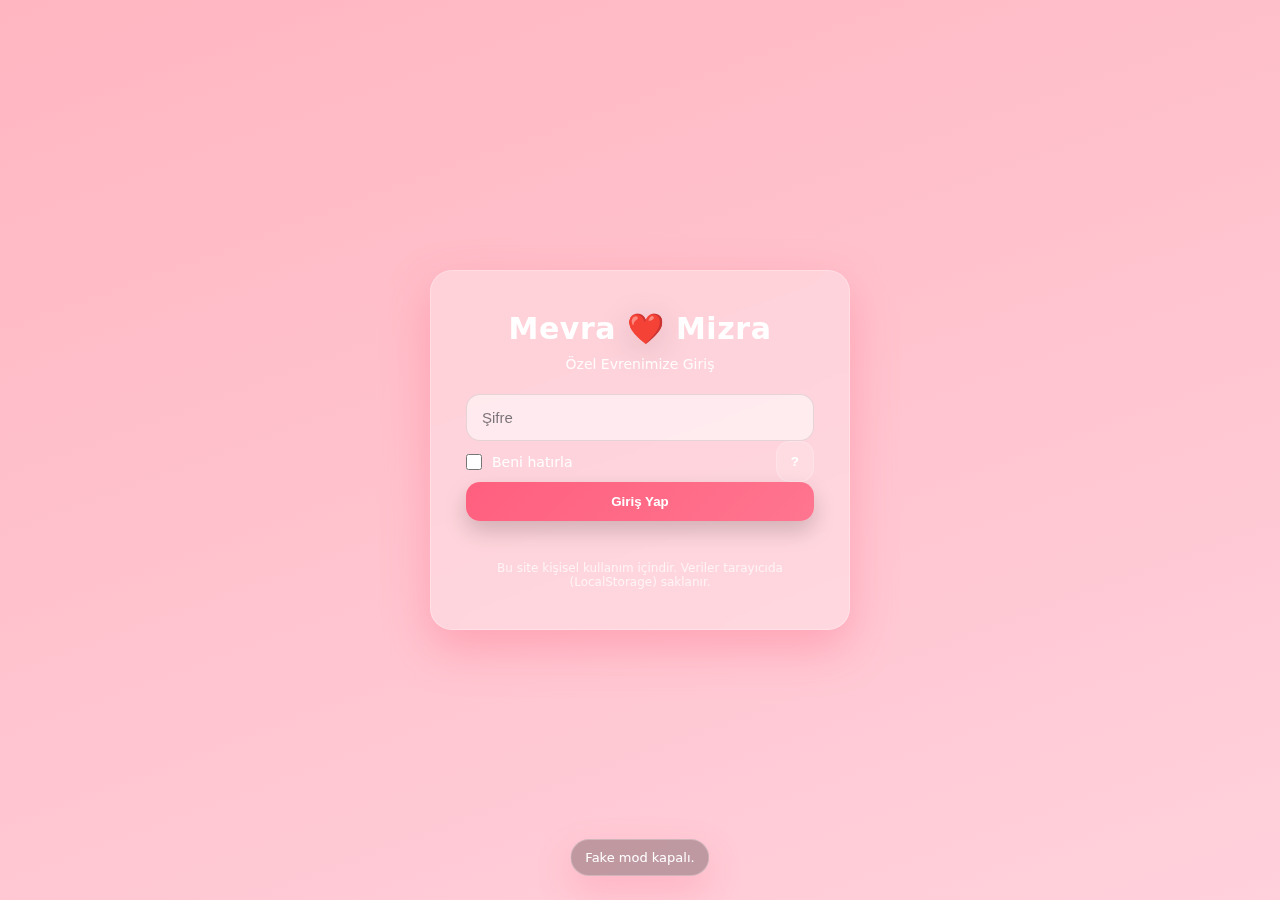
<file: index.html>
<!DOCTYPE html>
<html lang="tr">
<head>
  <meta charset="UTF-8" />
  <meta name="viewport" content="width=device-width, initial-scale=1.0"/>
  <title>Mevra ❤️ Mizra</title>
  <meta name="theme-color" content="#ff5f7e" />
  <link rel="manifest" href="manifest.json" />
  <link rel="stylesheet" href="style_plus.css" />
</head>
<body>

  <!-- Background Hearts -->
  <div id="bgHearts" aria-hidden="true"></div>

  <!-- Toast -->
  <div id="toast" class="toast" aria-live="polite" aria-atomic="true"></div>
  <canvas id="confettiCanvas" class="confetti" aria-hidden="true"></canvas>

  <!-- SW UPDATE BANNER -->
<div id="swUpdate" class="sw-update" hidden>
  <div class="sw-update-inner">
    <span>Yeni sürüm hazır.</span>
    <div class="sw-update-actions">
      <button id="swReloadBtn" class="primary" type="button">Güncelle</button>
      <button id="swDismissBtn" class="ghost" type="button">Kapat</button>
    </div>
  </div>
</div>


  <!-- LOGIN -->
  <div id="loginScreen" class="screen">
    <div class="login-box" role="dialog" aria-label="Giriş">
      <h1>Mevra <span>❤️</span> Mizra</h1>
      <p>Özel Evrenimize Giriş</p>

      <label class="sr-only" for="loginPassword">Şifre</label>
      <input type="password" id="loginPassword" placeholder="Şifre" autocomplete="current-password" />

      <div class="row">
        <label class="checkbox">
          <input type="checkbox" id="rememberMe" />
          <span>Beni hatırla</span>
        </label>
        <button class="ghost" id="hintBtn" type="button" title="İpucu">?</button>
      </div>

      <button class="primary" id="loginBtn" type="button">Giriş Yap</button>
      <span id="loginError" class="error" role="status"></span>

      <div class="tiny muted">
        Bu site kişisel kullanım içindir. Veriler tarayıcıda (LocalStorage) saklanır.
      </div>
    </div>
  </div>

  <!-- SITE -->
  <div id="site" class="site" hidden>

    <header class="header">
      <div class="header-inner">
        <div>
          <h1>Mevra ❤️ Mizra</h1>
          <p>Bizim Küçük Evrenimiz</p>
        </div>

        <div class="header-actions">
          <select id="themeSelect" class="select" aria-label="Tema Seç">
            <option value="pink">Pembe</option>
            <option value="violet">Mor</option>
            <option value="night">Gece</option>
            <option value="ocean">Okyanus</option>
            <option value="sunset">Gün Batımı</option>
            <option value="forest">Orman</option>
            <option value="cherry">Kiraz</option>
            <option value="graphite">Grafit</option>

            <option value="sky">Gökyüzü</option>
            <option value="mint">Nane</option>
            <option value="lemon">Limon</option>
            <option value="coral">Mercan</option>
            <option value="ruby">Yakut</option>
            <option value="lavender">Lavanta</option>
            <option value="peach">Şeftali</option>
            <option value="sand">Kum</option>
            <option value="coffee">Kahve</option>
            <option value="aurora">Aurora</option>
            <option value="teal">Turkuaz</option>
            <option value="indigo">İndigo</option>
            <option value="slate">Slate</option>
          </select>

          <!-- JS içinde buildThemePalette/initTheme/syncThemeUI çağrıları için güvenli placeholder -->
          <div id="themePalette" class="theme-palette" aria-label="Tema Paleti" hidden></div>

          
          <button class="ghost" id="installBtn" type="button" hidden>Uygulamayı Yükle</button>
<button class="ghost" id="logoutBtn" type="button">Çıkış</button>
        </div>
      </div>
    </header>

    <nav class="nav" aria-label="Sayfa menüsü">
      <button data-page="home" class="navbtn active" type="button">Ana Sayfa</button>
      <button data-page="memories" class="navbtn" type="button">Anılar</button>
      <button data-page="diary" class="navbtn" type="button">Anı Defteri</button>
      <button data-page="special" class="navbtn" type="button">Özel Günler</button>
      <button data-page="chat" class="navbtn" type="button">Mini Sohbet</button>
      <button data-page="game" class="navbtn" type="button">Oyun</button>
      <button data-page="future" class="navbtn" type="button">Gelecek</button>
      <button data-page="calendar" class="navbtn" type="button">Takvim</button>
      <button data-page="settings" class="navbtn" type="button">Ayarlar</button>
    </nav>

    <main class="main">

      <!-- HOME -->
      <section id="home" class="page active">
        <h2>Hoş Geldin</h2>
        <p class="muted">
          Bu site sadece bizim hikâyemiz için var. Burada anılar birikir, kelimeler saklanır ve geleceğe notlar bırakılır.
        </p>

        <div class="grid2 mt16">
          <div class="card">
            <h3>Bugünün Tarihi</h3>
            <p id="todayText" class="muted">—</p>
          </div>

          <div class="card">
            <h3>En Yakın Özel Gün</h3>
            <p id="nextSpecialText" class="muted">Henüz eklenmedi.</p>
            <div class="row mt12" style="justify-content:flex-start;">
              <button class="ghost" id="notifyBtn" type="button">Bildirimleri Aç</button>
              <span id="notifyState" class="tiny muted"></span>
            </div>
          </div>

          <div class="card">
            <h3>Hızlı Kısayollar</h3>
            <div class="chips">
              <button class="chip" data-jump="memories" type="button">Anı ekle</button>
              <button class="chip" data-jump="diary" type="button">Bir şey yaz</button>
              <button class="chip" data-jump="special" type="button">Özel gün ekle</button>
              <button class="chip" data-jump="game" type="button">Kalp oyunu</button>
            </div>
          </div>
        </div>

        <div class="grid2 mt16">
          <div class="card">
            <h3>Geri Sayım</h3>
            <p id="nextSpecialCountdown" class="muted">—</p>
            <p class="tiny muted">En yakın özel güne canlı geri sayım.</p>
          </div>

          <div class="card">
            <h3>İstatistik</h3>
            <div id="dashStats" class="muted">—</div>
            <p class="tiny muted">Anılar, kayıtlar ve sohbet sayıları.</p>
          </div>

          <div class="card">
            <h3>Bugün Geçmişte</h3>
            <div id="todayInPast" class="muted">—</div>
            <p class="tiny muted">Aynı gün/ayda yazdıkların (varsa).</p>
          </div>
        
        <div class="grid2 mt16">
          <div class="card">
            <h3>Sürpriz</h3>
            <p class="muted tiny">Tek tıkla tatlı bir mesaj, mini görev veya randevu fikri üret.</p>
            <div class="row mt12" style="justify-content:flex-start; gap:10px; flex-wrap:wrap;">
              <button class="primary" id="surpriseBtn" type="button">Üret</button>
              <button class="ghost" id="surpriseCopyBtn" type="button">Kopyala</button>
              <button class="ghost" id="surpriseShareBtn" type="button">Paylaş</button>
            </div>
            <div id="surpriseOut" class="muted mt12" style="white-space:pre-wrap;"></div>
          </div>

          <div class="card">
            <h3>Hızlı Kurulum</h3>
            <p class="tiny muted">PWA olarak yükle, bildirim iznini aç, yedek al. 3 adımda bitti.</p>
            <div class="chips mt10">
              <button class="chip" id="quickInstallChip" type="button">Yükleme</button>
              <button class="chip" id="quickNotifyChip" type="button">Bildirim</button>
              <button class="chip" id="quickBackupChip" type="button">Yedek</button>
            </div>
            <div id="quickSetupOut" class="tiny muted mt12"></div>
          </div>
        </div>

</div>
      </section>

      <!-- MEMORIES -->
      <section id="memories" class="page">
        <h2>Anılar</h2>

        <div class="grid2 mt16">
          <div class="card">
            <div class="card-head">
              <h3>Yeni Anı Ekle</h3>
              <span class="tiny muted">Bu tarayıcıda saklanır.</span>
            </div>

            <div class="field">
              <label class="label" for="memoryImage">Görsel</label>
              <input type="file" id="memoryImage" accept="image/*" />
              <div id="memoryImagePreview" class="img-preview" hidden>
                <img id="memoryImagePreviewImg" alt="Seçilen görsel önizleme" />
                <button class="ghost mini" id="memoryImageClearBtn" type="button">Kaldır</button>
              </div>
            </div>

            <div class="field">
              <label class="label" for="memoryTitle">Başlık</label>
              <input type="text" id="memoryTitle" maxlength="60" placeholder="Kısa başlık (opsiyonel)" />
              <div class="row tiny muted" style="justify-content:space-between;">
                <span>İpucu: 3–6 kelime yeter.</span>
                <span id="memoryTitleCount">0/60</span>
              </div>
            </div>

            <div class="field">
              <label class="label" for="memoryText">Açıklama</label>
              <textarea id="memoryText" maxlength="1200" placeholder="Anı açıklaması"></textarea>
              <div class="row tiny muted" style="justify-content:space-between;">
                <span>Markdown destek: **kalın**, *italik*, `kod`.</span>
                <span id="memoryTextCount">0/1200</span>
              </div>
            </div>

            <div class="grid2 mt12">
              <div class="field" style="margin:0;">
                <label class="label" for="memoryDate">Tarih</label>
                <input type="date" id="memoryDate" />
              </div>

              <div class="field" style="margin:0;">
                <label class="label" for="memoryAlbum">Albüm</label>
                <input type="text" id="memoryAlbum" maxlength="40" placeholder="Örn: Yaz Tatili 2025 (opsiyonel)" />
              </div>
            </div>

            <div class="field">
              <label class="label" for="memoryTags">Etiketler</label>
              <input type="text" id="memoryTags" placeholder="Örn: tatil, hediye, okul" />
              <div id="memoryTagsPreview" class="chips mt10" aria-label="Etiket önizleme" hidden></div>
            </div>

            <div class="row mt12">
              <button class="primary" id="addMemoryBtn" type="button">Ekle</button>
              <button class="ghost" id="clearMemoryFormBtn" type="button">Formu Temizle</button>
            </div>
          </div>

          <div class="card">
            <div class="card-head">
              <h3>Anı Arama</h3>
              <button class="ghost mini" id="memoryClearFiltersBtn" type="button">Filtreleri Sıfırla</button>
            </div>

            <input type="text" id="memorySearch" placeholder="Başlık/açıklama/etiket/album içinde ara..." />

            <div class="filters mt12">
              <select id="memoryAlbumFilter" class="select" aria-label="Albüm filtresi"></select>
              <select id="memorySort" class="select" aria-label="Anı sıralama">
                <option value="new">Yeni → Eski</option>
                <option value="old">Eski → Yeni</option>
                <option value="date">Tarihe göre</option>
                <option value="title">Başlığa göre</option>
              </select>
              <button class="ghost" id="memoryTagFilterBtn" type="button">Etiket Filtre</button>
              <button class="ghost" id="memorySlideshowBtn" type="button">Slayt Gösterisi</button>
            </div>

            <div id="memoryTagFilter" class="tag-filter mt12" hidden></div>
            <div id="memoryStats" class="muted tiny mt10">—</div>
          </div>
        </div>

        <div id="memoryEmpty" class="empty mt16" hidden>
          <div class="empty-inner">
            <h3>Henüz anı yok</h3>
            <p class="muted">İlk anını ekleyerek başlayabilirsin.</p>
            <button class="primary" data-jump="memories" type="button">Anı ekle</button>
          </div>
        </div>

        <div id="memoryList" class="memory-list mt16"></div>
      </section>
<!-- DIARY -->
      <section id="diary" class="page">
        <h2>Anı Defteri</h2>

        <div class="grid2 mt16">
          <div class="card">
            <h3>Kayıtlar</h3>
            <input type="text" id="diarySearch" placeholder="Kayıtlarda ara..." />
            <div class="row mt12" style="justify-content:flex-start;">
              <button class="primary" id="newDiaryBtn" type="button">Yeni Kayıt</button>
              <button class="ghost" id="toggleDiaryPreviewBtn" type="button">Önizleme</button>
            </div>
            <div id="diaryList" class="list mt12"></div>
          </div>

          <div class="card">
            <h3>Düzenleyici</h3>
            <div class="row" style="justify-content:flex-start;">
              <input type="text" id="diaryTitle" placeholder="Başlık (opsiyonel)" />
            </div>
            <textarea id="diaryText" placeholder="Bugün ne hissettin?"></textarea>

            <div id="diaryPreview" class="preview mt12" hidden></div>

            <div class="row mt12">
              <button class="primary" id="saveDiaryBtn" type="button">Kaydet</button>
              <button class="danger" id="deleteDiaryBtn" type="button">Sil</button>
              <span id="diarySaved" class="muted"></span>
            </div>
          </div>
        </div>
      </section>

      <!-- SPECIAL -->
      <section id="special" class="page">
        <h2>Özel Günler</h2>

        <div class="card mt16">
          <h3>En Yakın Özel Gün</h3>
          <p id="specialCountdown" class="muted">—</p>
          <p class="tiny muted">Canlı geri sayım.</p>
        </div>

        <div class="grid2 mt16">
          <div class="card">
            <h3>Yeni Gün Ekle</h3>
            <input type="text" id="specialName" placeholder="Örn: Tanışma Günü" />
            <input type="date" id="specialDate" />

            <div class="row mt12" style="justify-content:flex-start; flex-wrap:wrap;">
  <label class="checkbox" style="margin:0;">
    <input type="checkbox" id="specialNotify" checked />
    <span>Bildirim gönder</span>
  </label>

  <label class="checkbox" style="margin:0;">
    <input type="checkbox" id="specialRepeat" checked />
    <span>Her yıl tekrarla</span>
  </label>
<div class="row mt12" style="justify-content:flex-start; flex-wrap:wrap;">
  <input type="text" id="chatSearch" placeholder="Sohbette ara..." />
  <button class="ghost" id="attachBtn" type="button">Dosya ekle</button>
  <input type="file" id="chatFile" class="sr-only" accept="image/*,audio/*" />
</div>

  <div class="row" style="justify-content:flex-start; gap:12px; flex-wrap:wrap;">
    <label class="checkbox" style="margin:0;">
      <input type="checkbox" id="remind7" checked />
      <span>7 gün önce</span>
    </label>
    <label class="checkbox" style="margin:0;">
      <input type="checkbox" id="remind1" checked />
      <span>1 gün önce</span>
    </label>
    <label class="checkbox" style="margin:0;">
      <input type="checkbox" id="remind0" checked />
      <span>Aynı gün</span>
    </label>
  </div>
</div>


            <button class="primary" id="addSpecialBtn" type="button">Ekle</button>
          </div>

          <div class="card">
            <h3>Liste</h3>
            <ul id="specialList" class="special-list"></ul>
          </div>
        </div>
      </section>

      <!-- CHAT -->
      <section id="chat" class="page">
        <h2>Mini Sohbet</h2>

        <div class="card mt16">
          <div class="row" style="justify-content:flex-start; flex-wrap:wrap;">
            <select id="chatSender" class="select" aria-label="Mesaj sahibi">
              <option value="mevra">Mevra</option>
              <option value="mizra">Mizra</option>
            </select>

            <!-- JS'de kullanılıyor ama HTML'de yoktu: EKLENDİ -->
            <input type="text" id="chatSearch" placeholder="Sohbette ara..." style="max-width:220px;" />

            <button class="ghost" id="pinLastBtn" type="button">Son mesajı sabitle</button>
            <button class="ghost" id="clearChatBtn" type="button">Temizle</button>

            <!-- JS'de kullanılıyor ama HTML'de yoktu: EKLENDİ -->
            <button class="ghost" id="attachBtn" type="button">📎 Ekle</button>
            <input type="file" id="chatFile" class="sr-only" accept="image/*,audio/*" />
          </div>

          <div id="chatPinned" class="pinned mt12" hidden></div>
          <div id="chatBox" class="chatbox mt12" aria-label="Sohbet kutusu"></div>

          <div class="chatbar">
            <textarea id="chatInput" rows="3" placeholder="Mesaj yaz (Enter ile gönder • Shift+Enter = satır)"></textarea>
            <button class="primary" id="sendChatBtn" type="button">Gönder</button>
          </div>

          <p class="tiny muted">
            Mesajlar tarayıcıda saklanır. Mesaja tıklayınca ❤️ reaksiyon eklenir. Shift+Tık ile emoji reaksiyon seçebilirsin.
            Sağ tık ile silinebilir. Çift tık ile sabitle/sabiti kaldır.
          </p>
        </div>
      </section>

      <!-- GAME -->
      <section id="game" class="page">
        <h2>Kalp Oyunu</h2>

        <div class="grid2 mt16">
          <div class="card">
            <h3>Skor</h3>
            <p class="scoreline">
              Skor: <span id="score">0</span>
              <span class="sep">•</span>
              Süre: <span id="timeLeft">30</span>s
              <span class="sep">•</span>
              En iyi: <span id="bestScore">0</span>
              <span class="sep">•</span>
              Combo: <span id="combo">0</span>
              <span class="sep">•</span>
              Kaçırma: <span id="miss">0</span>
            </p>

            <div class="row">
              <button class="primary" id="startGameBtn" type="button">Başlat</button>
              <button class="ghost" id="resetBestBtn" type="button">En iyiyi sıfırla</button>
            </div>

            <div class="row mt12" style="justify-content:flex-start;">
              <label class="checkbox" style="margin:0;">
                <input type="checkbox" id="soundToggle" />
                <span>Ses</span>
              </label>
              <select id="difficulty" class="select" aria-label="Zorluk">
                <option value="normal">Normal</option>
                <option value="hard">Zor</option>
                <option value="insane">Çok Zor</option>
              </select>
            </div>

            <div class="mt12">
              <h3 style="margin:12px 0 8px;">Son Skorlar</h3>
              <div id="lastScores" class="list"></div>
            </div>

            <p class="tiny muted">Oyun başlayınca kalp kaçacak. Tıklayıp yakala.</p>
          </div>

          <div class="card">
            <h3>Oyun Alanı</h3>
            <div id="gameArea" class="game-area" aria-label="Oyun alanı">
              <button id="heartTarget" class="heart" type="button" aria-label="Kalbi yakala" hidden>❤️</button>
            </div>
          </div>
        </div>

<div class="grid2 mt16">
  <div class="card">
    <h3>💗 Kalp Eşleştirme</h3>
    <p class="tiny muted">Aynı kalpleri bul, hafızanı konuştur.</p>
    <button class="primary" id="btnLoveMemory" type="button">Başla</button>
  </div>

  <div class="card">
    <h3>💞 Aşk Testi</h3>
    <p class="tiny muted">Mini test: uyum puanı ve tatlı yorumlar.</p>
    <button class="primary" id="btnLoveQuiz" type="button">Teste Başla</button>
  </div>

  <div class="card">
    <h3>🎮 Sıra Bazlı Aşk Oyunu</h3>
    <p class="tiny muted">2 kişilik “Aşk Üçtaşı” (tic-tac-toe). Kazanan kalpleri toplar.</p>
    <button class="primary" id="btnLoveTtt" type="button">Başla</button>
  </div>

  <div class="card">
    <h3>🔊 Sesli Romantik Oyun</h3>
    <p class="tiny muted">Melodi tekrar et: dinle, sırayı hatırla, bas.</p>
    <button class="primary" id="btnLoveSound" type="button">Başla</button>
  </div>
</div>

<div class="grid2 mt16">
  <div class="card">
    <h3>🧠 Beni Ne Kadar Tanıyorsun?</h3>
    <p class="tiny muted">Sorular değişir. Sonuçlar kayıt edilir.</p>
    <button class="primary" id="btnKnowMe" type="button">Başla</button>
  </div>

  <div class="card">
    <h3>🏆 Rozetler & İstatistik</h3>
    <p class="tiny muted">Oyun başarılarını ve rekorlarını gör.</p>
    <div class="row mt12" style="justify-content:flex-start; gap:10px; flex-wrap:wrap;">
      <button class="ghost" id="btnAchievements" type="button">Rozetler</button>
      <button class="ghost" id="btnGameStats" type="button">İstatistik</button>
      <button class="danger" id="btnResetGameData" type="button">Sıfırla</button>
    </div>
    <div id="gameQuickStats" class="tiny muted mt12"></div>
  </div>
</div>

<!-- GAME MODAL -->
<div id="gameModal" class="modal" hidden>
  <div class="modal-inner">
    <div class="row" style="justify-content:space-between; align-items:center;">
      <h3 id="gameTitle" style="margin:0;"></h3>
      <button class="ghost mini" id="gameCloseX" type="button" aria-label="Kapat">✕</button>
    </div>
    <div id="gameBody" class="mt12"></div>
    <div class="row mt12" style="justify-content:flex-end; gap:10px; flex-wrap:wrap;">
      <button class="ghost" id="gameCloseBtn" type="button">Kapat</button>
    </div>
  </div>
</div>
</section>

      <!-- FUTURE -->
      <section id="future" class="page">
        <h2>Gelecek</h2>

        <div class="grid2 mt16">
          <div class="card">
            <h3>Notlar</h3>
            <input type="text" id="futureSearch" placeholder="Notlarda ara..." />
            <div class="row mt12" style="justify-content:flex-start;">
              <button class="primary" id="newFutureBtn" type="button">Yeni Not</button>
              <button class="ghost" id="toggleFuturePreviewBtn" type="button">Önizleme</button>
            </div>
            <div id="futureList" class="list mt12"></div>
          </div>

          <div class="card">
            <h3>Düzenleyici</h3>
            <input type="text" id="futureTitle" placeholder="Başlık (opsiyonel)" />
            <textarea id="futureText" placeholder="Geleceğe not..."></textarea>

            <div id="futurePreview" class="preview mt12" hidden></div>

            <div class="row mt12">
              <button class="primary" id="saveFutureBtn" type="button">Kaydet</button>
              <button class="danger" id="deleteFutureBtn" type="button">Sil</button>
              <span id="futureSaved" class="muted"></span>
            </div>
          </div>
        </div>
      </section>

      <!-- CALENDAR -->
      <section id="calendar" class="page">
        <h2>Takvim</h2>
        <p class="muted">Anı defteri, gelecek notları, özel günler ve sohbet hareketlerini tek ekranda gör.</p>

        <div class="card mt16">
          <div class="row" style="justify-content:flex-start;">
            <button class="ghost" id="calPrevBtn" type="button">◀</button>
            <div id="calTitle" style="font-weight:900;"></div>
            <button class="ghost" id="calNextBtn" type="button">▶</button>
            <button class="ghost" id="calTodayBtn" type="button">Bugün</button>
          </div>
          <div id="calendarGrid" class="calendar mt12" aria-label="Takvim"></div>
          <div id="calendarDayDetail" class="card mt16" style="background: rgba(255,255,255,0.10);" hidden></div>
        </div>
      </section>

      <!-- SETTINGS -->
      <section id="settings" class="page">
        <h2>Ayarlar</h2>

        <div class="grid2 mt16">
          <div class="card">
            <h3>Güvenlik</h3>
            <p class="tiny muted">
              Şifre: <b>08.06.25</b> (Bu sürümde düz şifre kontrolü de var; giriş sorunu yaşamazsın.)
            </p>
            <button class="ghost" id="copyHashHelpBtn" type="button">Hash nasıl üretilir?</button>
            <div id="hashHelp" class="tiny muted mt12" hidden></div>
            <hr class="sep-line mt16"/>

            <h4 style="margin:10px 0 8px;">Şifre Değiştir</h4>
            <div class="field" style="margin:0;">
              <label class="label" for="oldPass">Mevcut şifre</label>
              <input type="password" id="oldPass" placeholder="Mevcut şifre" autocomplete="current-password"/>
            </div>
            <div class="grid2 mt12">
              <div class="field" style="margin:0;">
                <label class="label" for="newPass">Yeni şifre</label>
                <input type="password" id="newPass" placeholder="Yeni şifre" autocomplete="new-password"/>
              </div>
              <div class="field" style="margin:0;">
                <label class="label" for="newPass2">Yeni şifre (tekrar)</label>
                <input type="password" id="newPass2" placeholder="Tekrar" autocomplete="new-password"/>
              </div>
            </div>
            <div class="row mt12" style="justify-content:flex-start; gap:10px;">
              <button class="primary" id="changePassBtn" type="button">Değiştir</button>
              <button class="ghost" id="resetPassBtn" type="button" title="Varsayılana dön">Sıfırla</button>
            </div>
            <div id="passState" class="tiny muted mt10"></div>

          </div>

          <div class="card">
            <h3>Veri Yönetimi</h3>
            <p class="tiny muted">Yedek al / geri yükle. (Tavsiye: yedekleri sakla.)</p>
            <div class="row" style="justify-content:flex-start;">
              <button class="ghost" id="exportBtn" type="button">Dışa aktar (JSON)</button>
              <input type="file" id="importFile" accept="application/json" class="sr-only" />
              <button class="ghost" id="importBtn" type="button">İçe aktar</button>
            </div>

            <div class="row mt12" style="justify-content:flex-start;">
              <label class="checkbox" style="margin:0;">
                <input type="checkbox" id="autoLockToggle" checked />
                <span>Otomatik kilit</span>
              </label>
              <input id="autoLockMinutes" type="number" min="1" max="60" value="5" style="max-width:120px;" />
              <span class="tiny muted">dk</span>
            </div>
            <p class="tiny muted mt12">Otomatik kilit açıkken, belirlediğin süre boyunca işlem yapmazsan giriş ekranına döner.</p>

            <div class="row mt12">
              <button class="danger" id="wipeAllBtn" type="button">Tüm verileri sil</button>
            </div>
          </div>
        </div>
      </section>

    </main>

    <footer class="footer">
      <p>Mevra ❤️ Mizra — Sonsuza Kadar</p>
    </footer>
  </div>

  <!-- SLIDESHOW MODAL -->
  <div id="slideshowModal" class="modal" hidden>
    <div class="modal-backdrop" data-close="1"></div>
    <div class="modal-card">
      <div class="row" style="justify-content:space-between;">
        <b id="slideshowTitle">Slayt Gösterisi</b>
        <button class="ghost" id="slideshowClose" type="button">Kapat</button>
      </div>
      <div class="slideshow mt12">
        <img id="slideshowImg" alt="Slayt" />
        <div class="row mt12" style="justify-content:space-between;">
          <button class="ghost" id="slideshowPrev" type="button">◀</button>
          <div id="slideshowMeta" class="tiny muted"></div>
          <button class="ghost" id="slideshowNext" type="button">▶</button>
        </div>
      </div>
    </div>
  </div>

  <script src="script_plus.js"></script>
<!-- SUITE MODAL (features) -->
<div id="suiteModal" class="modal" hidden>
  <div class="modal-inner">
    <h3 id="suiteModalTitle"></h3>
    <div id="suiteModalBody"></div>
    <div class="row mt12" style="justify-content:flex-end; gap:10px;">
      <button class="ghost" id="suiteModalCloseBtn" type="button">Kapat</button>
    </div>
  </div>
</div>

<script>
/* SUITE_INJECT */
document.addEventListener("DOMContentLoaded", () => {
  const qs = (s)=>document.querySelector(s);

  // HOME: Mood + Weekly Challenge + Quick Privacy
  const home = qs("#home");
  if (home && !qs("#suiteHome")) {
    const wrap = document.createElement("div");
    wrap.id = "suiteHome";
    wrap.className = "grid2 mt16";
    wrap.innerHTML = `
      <div class="card">
        <h3>🧠 Bugünün Modu</h3>
        <p class="tiny muted">Günlük ruh hali takibi + seri (streak).</p>
        <div class="row mt10" style="justify-content:flex-start; gap:10px; flex-wrap:wrap;">
          <select id="moodSelect" class="select" aria-label="Mod seç">
            <option value="">Seç...</option>
            <option value="😍">😍 Aşık</option>
            <option value="😊">😊 Mutlu</option>
            <option value="😌">😌 Huzurlu</option>
            <option value="😴">😴 Yorgun</option>
            <option value="😤">😤 Sinirli</option>
            <option value="😢">😢 Üzgün</option>
          </select>
          <button class="primary" id="moodSaveBtn" type="button">Kaydet</button>
        </div>
        <div id="moodOut" class="tiny muted mt12">—</div>
      </div>

      <div class="card">
        <h3>🔥 Haftalık Meydan Okuma</h3>
        <p class="tiny muted">Her hafta yeni mini görev. Tamamlayınca XP.</p>
        <div id="weeklyOut" class="muted mt10">—</div>
        <div class="row mt12" style="justify-content:flex-start; gap:10px; flex-wrap:wrap;">
          <button class="primary" id="weeklyDoneBtn" type="button">Tamamlandı</button>
          <button class="ghost" id="weeklyNewBtn" type="button">Yenile</button>
        </div>
      </div>

      <div class="card">
        <h3>🏆 Seviye & XP</h3>
        <p class="tiny muted">Yaptıkça seviye atla. Oyunlar/Anılar/Günlük XP verir.</p>
        <div id="xpOut" class="muted mt10">—</div>
        <div class="row mt12" style="justify-content:flex-start; gap:10px; flex-wrap:wrap;">
          <button class="ghost" id="achievementsBtn" type="button">Rozetler</button>
          <button class="ghost" id="statsBtn" type="button">İstatistik</button>
        </div>
      </div>

      <div class="card">
        <h3>🫥 Gizli Mod</h3>
        <p class="tiny muted">Tek tuşla her şeyi bulanıklaştır. Panik: CTRL+SHIFT+L.</p>
        <div class="row mt10" style="justify-content:flex-start; gap:10px; flex-wrap:wrap;">
          <button class="primary" id="privacyToggleBtn" type="button">Aç/Kapat</button>
          <button class="ghost" id="fakeToggleBtn" type="button">Fake Mod</button>
        </div>
        <div id="privacyOut" class="tiny muted mt12">—</div>
      </div>
    `;
    home.appendChild(wrap);
  }

  // FUTURE: Time Capsule
  const future = qs("#future");
  if (future && !qs("#suiteCapsule")) {
    const wrap = document.createElement("div");
    wrap.id = "suiteCapsule";
    wrap.className = "card mt16";
    wrap.innerHTML = `
      <h3>⏳ Zaman Kapsülü</h3>
      <p class="tiny muted">Mesajı geleceğe kilitle. Tarih gelmeden açılmaz.</p>
      <div class="grid2 mt12">
        <div class="field" style="margin:0;">
          <label class="label" for="capsuleOpenAt">Açılma Tarihi</label>
          <input type="date" id="capsuleOpenAt" />
        </div>
        <div class="field" style="margin:0;">
          <label class="label" for="capsuleTitle">Başlık</label>
          <input type="text" id="capsuleTitle" maxlength="60" placeholder="Örn: 1 yıl sonra" />
        </div>
      </div>
      <div class="field mt12">
        <label class="label" for="capsuleText">Mesaj</label>
        <textarea id="capsuleText" maxlength="2000" placeholder="Geleceğe mesaj..."></textarea>
      </div>
      <div class="row mt12" style="justify-content:flex-start; gap:10px; flex-wrap:wrap;">
        <button class="primary" id="capsuleAddBtn" type="button">Kapsül Oluştur</button>
        <button class="ghost" id="capsuleClearBtn" type="button">Temizle</button>
      </div>
      <div id="capsuleList" class="mt12"></div>
    `;
    future.appendChild(wrap);
  }

  // CHAT: Voice Notes
  const chat = qs("#chat");
  if (chat && !qs("#suiteVoice")) {
    const wrap = document.createElement("div");
    wrap.id = "suiteVoice";
    wrap.className = "card mt16";
    wrap.innerHTML = `
      <h3>🎙️ Sesli Not</h3>
      <p class="tiny muted">1 dakikaya kadar ses kaydı al, burada sakla.</p>
      <div class="row mt12" style="justify-content:flex-start; gap:10px; flex-wrap:wrap;">
        <button class="primary" id="voiceRecBtn" type="button">Kaydı Başlat</button>
        <button class="ghost" id="voiceStopBtn" type="button" disabled>Durdur</button>
        <span id="voiceState" class="tiny muted"></span>
      </div>
      <div id="voiceList" class="mt12"></div>
    `;
    chat.appendChild(wrap);
  }

  // SETTINGS: Encrypted Export/Import + Reset
  const settings = qs("#settings");
  if (settings && !qs("#suiteSecurity")) {
    const wrap = document.createElement("div");
    wrap.id = "suiteSecurity";
    wrap.className = "card mt16";
    wrap.innerHTML = `
      <h3>🔐 Güvenli Yedek</h3>
      <p class="tiny muted">Dışa aktar / içe aktar. İstersen şifreli (AES-GCM).</p>
      <div class="row mt12" style="justify-content:flex-start; gap:10px; flex-wrap:wrap;">
        <button class="primary" id="exportEncBtn" type="button">Şifreli Dışa Aktar</button>
        <button class="ghost" id="exportPlainBtn" type="button">JSON Dışa Aktar</button>
        <label class="ghost" style="padding:12px 14px; border-radius:999px; cursor:pointer;">
          İçe Aktar <input id="importFile" type="file" accept=".json,.mmenc,application/json" hidden />
        </label>
      </div>
      <div class="row mt12" style="justify-content:flex-start; gap:10px; flex-wrap:wrap;">
        <button class="danger" id="wipeAllBtn" type="button">Her Şeyi Sıfırla</button>
      </div>
      <div id="securityOut" class="tiny muted mt12">—</div>
    `;
    settings.appendChild(wrap);
  }
});
</script>

</body>
</html>
</file>
<file: style_plus.css>
/* style_plus.css */

/* --------------------
   THEME TOKENS
-------------------- */
:root{
  --bg1:#ffd1dc;
  --bg2:#ffb6c1;
  --bg3:#ffc0cb;

  --card: rgba(255,255,255,0.22);
  --card2: rgba(255,255,255,0.28);
  --stroke: rgba(255,255,255,0.28);

  --text:#ffffff;
  --muted: rgba(255,255,255,0.85);

  --primary1:#ff5f7e;
  --primary2:#ff758f;

  --danger1:#ff3b57;
  --danger2:#ff5a73;

  --shadow: 0 15px 35px rgba(255,105,135,0.25);
  --shadowStrong: 0 18px 45px rgba(255,95,126,0.35);

  --radius: 22px;
  --radius2: 14px;
  --transition: 0.25s cubic-bezier(.4,0,.2,1);

  /* Select (dropdown) okunabilirlik */
  --select-bg: rgba(255,255,255,0.18);
  --select-border: rgba(255,255,255,0.18);
  --select-text: #ffffff;

  /* Field tokens (input/textarea) - okunabilirlik */
  --field-bg: rgba(255,255,255,0.55);
  --field-border: rgba(0,0,0,0.10);
  --field-text: rgba(10,14,22,0.92);
  --field-placeholder: rgba(10,14,22,0.55);
  --field-caret: var(--primary1);

  /* Dropdown açılan liste (option) arkaplanı */
  --option-bg: #141418;
  --option-text: #ffffff;

  /* Focus ring */
  --focus: rgba(255,255,255,0.55);

  /* Motion */
  --shake: 0.18s;
}

/* --------------------
   THEMES (Mevcutlar + Seçeneklerde görünen ek temalar)
-------------------- */

/* Violet */
body.theme-violet{
  --bg1:#e6d6ff;
  --bg2:#cdb4ff;
  --bg3:#bde0fe;

  --primary1:#7c3aed;
  --primary2:#a78bfa;

  --shadow: 0 15px 35px rgba(124,58,237,0.18);
  --shadowStrong: 0 18px 45px rgba(124,58,237,0.28);
}

/* Night */
body.theme-night{
  --bg1:#0b1020;
  --bg2:#0f1a33;
  --bg3:#16244a;

  --card: rgba(255,255,255,0.10);
  --card2: rgba(255,255,255,0.14);
  --stroke: rgba(255,255,255,0.18);

  --primary1:#5eead4;
  --primary2:#60a5fa;

  --shadow: 0 18px 45px rgba(0,0,0,0.35);
  --shadowStrong: 0 24px 55px rgba(0,0,0,0.45);

  --option-bg:#07111f;
  --option-text:#ffffff;

  --field-bg: rgba(255,255,255,0.10);
  --field-border: rgba(255,255,255,0.16);
  --field-text: #ffffff;
  --field-placeholder: rgba(255,255,255,0.70);
  --field-caret: var(--primary1);
}

/* Ocean */
body.theme-ocean{
  --bg1:#b9f3ff;
  --bg2:#5ddcff;
  --bg3:#3b82f6;

  --primary1:#0284c7;
  --primary2:#2563eb;

  --shadow: 0 15px 35px rgba(2,132,199,0.18);
  --shadowStrong: 0 18px 45px rgba(37,99,235,0.22);

  --option-bg:#07111f;
  --option-text:#ffffff;
}

/* Sunset */
body.theme-sunset{
  --bg1:#ffe0b2;
  --bg2:#ff8a80;
  --bg3:#8b5cf6;

  --primary1:#f97316;
  --primary2:#ec4899;

  --shadow: 0 15px 35px rgba(249,115,22,0.18);
  --shadowStrong: 0 18px 45px rgba(236,72,153,0.22);

  --option-bg:#1a0f12;
  --option-text:#ffffff;
}

/* Forest */
body.theme-forest{
  --bg1:#dcfce7;
  --bg2:#22c55e;
  --bg3:#14532d;

  --primary1:#16a34a;
  --primary2:#22c55e;

  --shadow: 0 15px 35px rgba(34,197,94,0.16);
  --shadowStrong: 0 18px 45px rgba(20,83,45,0.20);

  --option-bg:#06110b;
  --option-text:#ffffff;
}

/* Cherry */
body.theme-cherry{
  --bg1:#ffe4e6;
  --bg2:#fb7185;
  --bg3:#be123c;

  --primary1:#fb7185;
  --primary2:#e11d48;

  --shadow: 0 15px 35px rgba(225,29,72,0.16);
  --shadowStrong: 0 18px 45px rgba(190,18,60,0.22);

  --option-bg:#16060b;
  --option-text:#ffffff;
}

/* Graphite */
body.theme-graphite{
  --bg1:#111827;
  --bg2:#0b1220;
  --bg3:#000000;

  --card: rgba(255,255,255,0.10);
  --card2: rgba(255,255,255,0.12);
  --stroke: rgba(255,255,255,0.16);

  --primary1:#a3e635;
  --primary2:#22c55e;

  --shadow: 0 18px 45px rgba(0,0,0,0.40);
  --shadowStrong: 0 24px 55px rgba(0,0,0,0.55);

  --select-bg: rgba(255,255,255,0.10);
  --select-border: rgba(255,255,255,0.16);
  --select-text: #ffffff;

  /* Field tokens (input/textarea) - okunabilirlik */
  --field-bg: rgba(255,255,255,0.55);
  --field-border: rgba(0,0,0,0.10);
  --field-text: rgba(10,14,22,0.92);
  --field-placeholder: rgba(10,14,22,0.55);
  --field-caret: var(--primary1);

  --option-bg:#0b0f18;
  --option-text:#ffffff;
}

/* Sky */
body.theme-sky{
  --bg1:#e0f2fe;
  --bg2:#7dd3fc;
  --bg3:#38bdf8;
  --primary1:#0ea5e9;
  --primary2:#38bdf8;
  --shadow: 0 15px 35px rgba(14,165,233,0.18);
  --shadowStrong: 0 18px 45px rgba(56,189,248,0.22);
  --option-bg:#07111f;
  --option-text:#ffffff;
}

/* Mint */
body.theme-mint{
  --bg1:#d1fae5;
  --bg2:#6ee7b7;
  --bg3:#10b981;
  --primary1:#10b981;
  --primary2:#34d399;
  --shadow: 0 15px 35px rgba(16,185,129,0.16);
  --shadowStrong: 0 18px 45px rgba(16,185,129,0.22);
  --option-bg:#06110b;
  --option-text:#ffffff;
}

/* Lemon */
body.theme-lemon{
  --bg1:#fef9c3;
  --bg2:#fde047;
  --bg3:#f59e0b;
  --primary1:#f59e0b;
  --primary2:#fbbf24;
  --shadow: 0 15px 35px rgba(245,158,11,0.18);
  --shadowStrong: 0 18px 45px rgba(251,191,36,0.22);
  --option-bg:#1a1406;
  --option-text:#ffffff;
}

/* Coral */
body.theme-coral{
  --bg1:#ffe4e6;
  --bg2:#fb7185;
  --bg3:#f97316;
  --primary1:#fb7185;
  --primary2:#f97316;
  --shadow: 0 15px 35px rgba(249,115,22,0.18);
  --shadowStrong: 0 18px 45px rgba(251,113,133,0.22);
  --option-bg:#1a0f12;
  --option-text:#ffffff;
}

/* Ruby */
body.theme-ruby{
  --bg1:#ffe4e6;
  --bg2:#f43f5e;
  --bg3:#9f1239;
  --primary1:#f43f5e;
  --primary2:#be123c;
  --shadow: 0 15px 35px rgba(244,63,94,0.18);
  --shadowStrong: 0 18px 45px rgba(190,18,60,0.24);
  --option-bg:#16060b;
  --option-text:#ffffff;
}

/* Lavender */
body.theme-lavender{
  --bg1:#f3e8ff;
  --bg2:#d8b4fe;
  --bg3:#a78bfa;
  --primary1:#a78bfa;
  --primary2:#7c3aed;
  --shadow: 0 15px 35px rgba(167,139,250,0.18);
  --shadowStrong: 0 18px 45px rgba(124,58,237,0.22);
  --option-bg:#120a1a;
  --option-text:#ffffff;
}

/* Peach */
body.theme-peach{
  --bg1:#ffedd5;
  --bg2:#fdba74;
  --bg3:#fb7185;
  --primary1:#fb7185;
  --primary2:#fdba74;
  --shadow: 0 15px 35px rgba(253,186,116,0.18);
  --shadowStrong: 0 18px 45px rgba(251,113,133,0.22);
  --option-bg:#1a100c;
  --option-text:#ffffff;
}

/* Sand */
body.theme-sand{
  --bg1:#f5f5dc;
  --bg2:#e7d3b3;
  --bg3:#c4a484;
  --primary1:#c4a484;
  --primary2:#e7d3b3;
  --shadow: 0 15px 35px rgba(196,164,132,0.18);
  --shadowStrong: 0 18px 45px rgba(196,164,132,0.22);
  --option-bg:#16120d;
  --option-text:#ffffff;
}

/* Coffee */
body.theme-coffee{
  --bg1:#f3e5d8;
  --bg2:#b08968;
  --bg3:#6f4e37;
  --primary1:#b08968;
  --primary2:#6f4e37;
  --shadow: 0 15px 35px rgba(111,78,55,0.18);
  --shadowStrong: 0 18px 45px rgba(111,78,55,0.22);
  --option-bg:#120c08;
  --option-text:#ffffff;
}

/* Aurora */
body.theme-aurora{
  --bg1:#0b1020;
  --bg2:#0f1a33;
  --bg3:#16244a;
  --primary1:#22c55e;
  --primary2:#60a5fa;
  --shadow: 0 18px 45px rgba(0,0,0,0.35);
  --shadowStrong: 0 24px 55px rgba(0,0,0,0.45);
  --option-bg:#07111f;
  --option-text:#ffffff;

  --field-bg: rgba(255,255,255,0.10);
  --field-border: rgba(255,255,255,0.16);
  --field-text: #ffffff;
  --field-placeholder: rgba(255,255,255,0.70);
  --field-caret: var(--primary1);
}

/* Teal */
body.theme-teal{
  --bg1:#ccfbf1;
  --bg2:#5eead4;
  --bg3:#14b8a6;
  --primary1:#14b8a6;
  --primary2:#5eead4;
  --shadow: 0 15px 35px rgba(20,184,166,0.18);
  --shadowStrong: 0 18px 45px rgba(94,234,212,0.22);
  --option-bg:#06110b;
  --option-text:#ffffff;
}

/* Indigo */
body.theme-indigo{
  --bg1:#e0e7ff;
  --bg2:#a5b4fc;
  --bg3:#4f46e5;
  --primary1:#4f46e5;
  --primary2:#818cf8;
  --shadow: 0 15px 35px rgba(79,70,229,0.18);
  --shadowStrong: 0 18px 45px rgba(99,102,241,0.22);
  --option-bg:#080b1a;
  --option-text:#ffffff;
}

/* Slate */
body.theme-slate{
  --bg1:#0f172a;
  --bg2:#111827;
  --bg3:#020617;
  --card: rgba(255,255,255,0.10);
  --card2: rgba(255,255,255,0.12);
  --stroke: rgba(255,255,255,0.16);
  --primary1:#94a3b8;
  --primary2:#e2e8f0;
  --shadow: 0 18px 45px rgba(0,0,0,0.40);
  --shadowStrong: 0 24px 55px rgba(0,0,0,0.55);
  --option-bg:#0b0f18;
  --option-text:#ffffff;

  --field-bg: rgba(255,255,255,0.10);
  --field-border: rgba(255,255,255,0.16);
  --field-text: #ffffff;
  --field-placeholder: rgba(255,255,255,0.70);
  --field-caret: var(--primary1);
}

/* --------------------
   BASE
-------------------- */
*{ box-sizing:border-box; }
html, body{ height:100%; }

body{
  margin:0;
  font-family:"Segoe UI","Poppins",system-ui,-apple-system,Arial,sans-serif;
  color: var(--text);
  background: linear-gradient(180deg,var(--bg1),var(--bg2),var(--bg3));
  overflow-x:hidden;
}

.sr-only{
  position:absolute;
  width:1px;height:1px;
  padding:0;margin:-1px;
  overflow:hidden;clip:rect(0,0,0,0);
  border:0;
}

/* Background Hearts */
#bgHearts{
  position: fixed;
  inset: 0;
  pointer-events:none;
  z-index:0;
  overflow:hidden;
}

/* --------------------
   TOAST
-------------------- */
.toast{
  position: fixed;
  left: 50%;
  bottom: 18px;
  transform: translateX(-50%);
  background: rgba(0,0,0,0.25);
  border: 1px solid var(--stroke);
  backdrop-filter: blur(12px);
  -webkit-backdrop-filter: blur(12px);
  box-shadow: var(--shadow);
  padding: 10px 14px;
  border-radius: 999px;
  font-size: 13px;
  opacity: 0;
  pointer-events: none;
  transition: opacity var(--transition), transform var(--transition);
  z-index: 50;
}
.toast.show{
  opacity: 1;
  transform: translateX(-50%) translateY(-6px);
}

/* --------------------
   LOGIN
-------------------- */
.screen{
  position: fixed;
  inset: 0;
  display:flex;
  align-items:center;
  justify-content:center;
  padding: 20px;
  z-index: 10;
  background: linear-gradient(160deg,var(--bg2),var(--bg1));
}

.login-box{
  width:min(420px, 100%);
  padding: 40px 35px;
  border-radius: var(--radius);
  text-align:center;
  background: var(--card2);
  border: 1px solid var(--stroke);
  backdrop-filter: blur(14px);
  -webkit-backdrop-filter: blur(14px);
  box-shadow: var(--shadowStrong);
  animation: fadeIn 0.9s ease;
}

.login-box h1{
  margin:0;
  font-size: 30px;
  font-weight: 800;
  letter-spacing: 0.6px;
}
.login-box h1 span{ filter: drop-shadow(0 8px 16px rgba(0,0,0,0.15)); }

.login-box p{
  margin: 10px 0 22px;
  font-size: 14px;
  opacity: 0.92;
}

input, textarea, .select{
  width:100%;
  padding: 14px 15px;
  border-radius: var(--radius2);
  border: 1px solid var(--field-border);
  outline:none;
  background: var(--field-bg);
  color: var(--field-text);
  caret-color: var(--field-caret);
  font-size: 15px;
}


input::placeholder, textarea::placeholder{ color: var(--field-placeholder); }

textarea{
  min-height: 160px;
  resize: vertical;
}

/* Select / Option görünürlük (Windows/Edge fix) */
select.select{
  appearance: none;
  -webkit-appearance: none;
  -moz-appearance: none;
}
select.select option{
  background: var(--option-bg);
  color: var(--option-text);
}

.row{
  display:flex;
  align-items:center;
  justify-content: space-between;
  gap: 10px;
}

.checkbox{
  display:flex;
  align-items:center;
  gap: 10px;
  font-size: 14px;
  user-select:none;
}
.checkbox input{ width: 16px; height: 16px; padding:0; margin:0; }

button{
  border:none;
  cursor:pointer;
  border-radius: var(--radius2);
  padding: 12px 14px;
  font-weight: 700;
  color: var(--text);
  transition: transform var(--transition), box-shadow var(--transition), background var(--transition), opacity var(--transition);
}

button:active{ transform: translateY(0px) scale(0.99); }

.primary{
  width: 100%;
  background: linear-gradient(135deg,var(--primary1),var(--primary2));
  box-shadow: 0 10px 22px rgba(0,0,0,0.18);
}
.primary:hover{ transform: translateY(-2px); box-shadow: 0 14px 28px rgba(0,0,0,0.22); }

.ghost{
  background: rgba(255,255,255,0.16);
  border: 1px solid rgba(255,255,255,0.22);
}
.ghost:hover{ background: rgba(255,255,255,0.22); transform: translateY(-1px); }

.danger{
  background: linear-gradient(135deg,var(--danger1),var(--danger2));
  box-shadow: 0 10px 22px rgba(0,0,0,0.18);
}
.danger:hover{ transform: translateY(-2px); box-shadow: 0 14px 28px rgba(0,0,0,0.22); }

.error{
  display:block;
  margin-top: 10px;
  font-size: 13px;
  color: #ffe5ec;
  min-height: 18px;
}

.tiny{ font-size: 12px; opacity: 0.85; margin-top: 12px; }
.muted{ color: var(--muted); }
.mt12{ margin-top: 12px; }
.mt16{ margin-top: 16px; }

/* Focus (UX) */
button:focus-visible,
input:focus-visible,
textarea:focus-visible,
select:focus-visible{
  outline: 2px solid var(--focus);
  outline-offset: 2px;
}

/* --------------------
   SITE
-------------------- */
.site{
  position: relative;
  z-index: 1;
  min-height: 100vh;
  padding-bottom: 40px;
}

.header{
  padding: 28px 16px 12px;
  text-align:center;
}
.header-inner{
  max-width: 980px;
  margin: 0 auto;
  display:flex;
  align-items:flex-end;
  justify-content: space-between;
  gap: 14px;
  padding: 16px 18px;
  border-radius: var(--radius);
  background: var(--card);
  border: 1px solid var(--stroke);
  backdrop-filter: blur(12px);
  box-shadow: var(--shadow);
}

.header h1{
  margin: 0;
  font-size: 28px;
  font-weight: 900;
  letter-spacing: 0.5px;
  text-align:left;
}
.header p{
  margin: 8px 0 0;
  font-size: 14px;
  opacity: 0.92;
  text-align:left;
}

.header-actions{
  display:flex;
  align-items:center;
  gap: 10px;
}

.select{
  width: 140px;
  cursor:pointer;
}

.nav{
  display:flex;
  flex-wrap: wrap;
  justify-content:center;
  gap: 10px;
  padding: 6px 12px 10px;
}

.navbtn{
  background: rgba(255,255,255,0.18);
  border: 1px solid rgba(255,255,255,0.20);
  padding: 10px 14px;
  font-size: 14px;
  font-weight: 700;
  border-radius: 999px;
}
.navbtn:hover{ background: rgba(255,255,255,0.25); transform: translateY(-1px); }
.navbtn.active{
  background: rgba(255,255,255,0.30);
  border-color: rgba(255,255,255,0.28);
}

.main{
  max-width: 980px;
  margin: 0 auto;
  padding: 14px 16px;
}

.page{
  display:none;
  animation: fadeIn 0.6s ease;
  background: var(--card);
  border: 1px solid var(--stroke);
  border-radius: var(--radius);
  padding: 18px;
  backdrop-filter: blur(12px);
  box-shadow: var(--shadow);
}
.page.active{ display:block; }

.page h2{
  margin: 0 0 12px;
  font-size: 22px;
  font-weight: 900;
}
.page h3{
  margin: 0 0 10px;
  font-size: 16px;
  font-weight: 900;
}
.label{
  display:block;
  font-size: 12px;
  margin: 10px 0 6px;
  opacity: 0.92;
}

.card{
  background: rgba(255,255,255,0.14);
  border: 1px solid rgba(255,255,255,0.20);
  border-radius: var(--radius);
  padding: 16px;
  backdrop-filter: blur(10px);
  box-shadow: 0 12px 26px rgba(0,0,0,0.10);
}


/* --------------------
   CARD UTILITIES
-------------------- */
.card-head{
  display:flex;
  align-items:flex-start;
  justify-content:space-between;
  gap: 12px;
  margin-bottom: 12px;
}
.card-head h3{ margin:0; }
button.mini{
  width:auto;
  padding: 8px 10px;
  border-radius: 12px;
  font-size: 12px;
}
.field{ margin-top: 12px; }
.field:first-of-type{ margin-top: 0; }

.filters{
  display:flex;
  flex-wrap:wrap;
  gap: 10px;
  align-items:center;
}
.filters .select{ width:auto; min-width: 160px; flex: 1 1 160px; }
.filters button{ width:auto; }

.img-preview{
  margin-top: 10px;
  border: 1px solid rgba(255,255,255,0.22);
  border-radius: 16px;
  padding: 10px;
  background: rgba(0,0,0,0.12);
  display:flex;
  align-items:center;
  justify-content:space-between;
  gap: 10px;
}
.img-preview img{
  width: 82px;
  height: 82px;
  object-fit: cover;
  border-radius: 14px;
  border: 1px solid rgba(255,255,255,0.18);
}
@media (max-width: 860px){
  .filters .select{ min-width: 140px; }
}

.grid2{
  display:grid;
  grid-template-columns: 1fr 1fr;
  gap: 12px;
}

.chips{
  display:flex;
  flex-wrap: wrap;
  gap: 10px;
}
.chip{
  background: rgba(255,255,255,0.18);
  border: 1px solid rgba(255,255,255,0.20);
  border-radius: 999px;
  padding: 10px 12px;
  font-size: 13px;
}
.chip:hover{ background: rgba(255,255,255,0.25); transform: translateY(-1px); }

/* Generic list */
.list{ display:flex; flex-direction: column; gap: 10px; }
.list-item{
  display:flex;
  align-items:flex-start;
  justify-content: space-between;
  gap: 10px;
  padding: 12px;
  border-radius: 16px;
  background: rgba(255,255,255,0.12);
  border: 1px solid rgba(255,255,255,0.18);
  cursor: pointer;
  transition: transform var(--transition), background var(--transition);
}
.list-item:hover{ transform: translateY(-1px); background: rgba(255,255,255,0.16); }
.list-item.active{ background: rgba(255,255,255,0.22); border-color: rgba(255,255,255,0.24); }
.list-item .t{ font-size: 12px; opacity: 0.88; margin-top: 3px; }

/* Empty states */
.empty{ padding: 18px; }
.empty-inner{
  text-align:center;
  padding: 18px;
  border-radius: var(--radius);
  background: rgba(255,255,255,0.10);
  border: 1px solid rgba(255,255,255,0.16);
}

/* Preview */
.preview{
  border-radius: var(--radius);
  padding: 14px;
  background: rgba(0,0,0,0.10);
  border: 1px solid rgba(255,255,255,0.16);
  font-size: 14px;
  line-height: 1.6;
}
.preview h1,.preview h2,.preview h3{ margin: 10px 0 8px; }
.preview ul{ margin: 8px 0 8px 18px; }
.preview code{ background: rgba(255,255,255,0.14); padding: 2px 6px; border-radius: 8px; }

/* Tag filter */
.tag-filter{ display:flex; flex-wrap: wrap; gap: 8px; }
.tag{
  padding: 6px 10px;
  border-radius: 999px;
  background: rgba(0,0,0,0.12);
  border: 1px solid rgba(255,255,255,0.16);
  font-size: 12px;
  cursor: pointer;
  user-select:none;
}
.tag.active{ background: rgba(255,255,255,0.22); }

.footer{
  margin-top: 18px;
  text-align:center;
  font-size: 13px;
  opacity: 0.85;
}

/* Memories */
.memory-list{
  display:grid;
  grid-template-columns: repeat(3, 1fr);
  gap: 12px;
}
.memory{ overflow:hidden; }
.memory img{
  width:100%;
  height: 160px;
  object-fit: cover;
  border-radius: 16px;
  border: 1px solid rgba(255,255,255,0.18);
}
.memory .meta{
  margin-top: 10px;
  display:flex;
  align-items:flex-start;
  justify-content: space-between;
  gap: 10px;
}
.memory .title{
  font-weight: 900;
  font-size: 14px;
  margin: 0;
}
.memory .desc{
  margin: 6px 0 0;
  font-size: 13px;
  opacity: 0.92;
}
.badge{
  display:inline-block;
  font-size: 11px;
  padding: 6px 10px;
  border-radius: 999px;
  background: rgba(0,0,0,0.15);
  border: 1px solid rgba(255,255,255,0.18);
  opacity: 0.95;
}

/* Special list */
.special-list{
  list-style:none;
  padding:0;
  margin:0;
  display:flex;
  flex-direction: column;
  gap: 10px;
}
.special-item{
  display:flex;
  align-items:center;
  justify-content: space-between;
  gap: 10px;
  padding: 10px 12px;
  border-radius: 16px;
  background: rgba(255,255,255,0.12);
  border: 1px solid rgba(255,255,255,0.18);
}
.special-item b{ font-size: 13px; }
.special-item .sub{ font-size: 12px; opacity: 0.88; margin-top: 3px; }

/* Chat */
.chatbox{
  height: 220px;
  overflow-y: auto;
  padding: 12px;
  border-radius: 16px;
  background: rgba(255,255,255,0.14);
  border: 1px solid rgba(255,255,255,0.18);
}
.msg{ display:flex; margin-bottom: 10px; }
.bubble{
  max-width: 78%;
  padding: 10px 12px;
  border-radius: 18px;
  background: rgba(0,0,0,0.12);
  border: 1px solid rgba(255,255,255,0.14);
  font-size: 13px;
  line-height: 1.4;
  position: relative;
}
.msg.mevra{ justify-content: flex-start; }
.msg.mizra{ justify-content: flex-end; }
.msg.mevra .bubble{ border-top-left-radius: 10px; }
.msg.mizra .bubble{ border-top-right-radius: 10px; }
.bubble .t{ font-size: 11px; opacity: 0.85; margin-top: 6px; }
.bubble .who{ font-size: 11px; opacity: 0.80; margin-bottom: 4px; }
.bubble .likes{ font-size: 12px; opacity: 0.9; margin-left: 6px; }

.pinned{
  padding: 12px;
  border-radius: 16px;
  background: rgba(255,255,255,0.12);
  border: 1px solid rgba(255,255,255,0.18);
}
.pinned b{ font-size: 12px; opacity: 0.85; }

.chatbar{
  margin-top: 10px;
  display:flex;
  gap: 10px;
}
.chatbar textarea{ flex: 1; min-height: 64px; max-height: 200px; resize: vertical; font-size: 16px; line-height: 1.35; }
.chatbar button{ width: 180px; }

/* Chat attachments */
.bubble img.chat-media{
  width: 100%;
  border-radius: 14px;
  border: 1px solid rgba(255,255,255,0.16);
  margin-top: 8px;
}

/* Reactions */
.reacts{
  display:flex;
  gap: 8px;
  flex-wrap: wrap;
  margin-top: 8px;
  opacity: 0.95;
}
.react-chip{
  font-size: 12px;
  padding: 4px 8px;
  border-radius: 999px;
  background: rgba(255,255,255,0.14);
  border: 1px solid rgba(255,255,255,0.18);
}

/* Game */
.scoreline{
  margin: 0;
  font-size: 14px;
  font-weight: 800;
}
.sep{ margin: 0 6px; opacity: 0.7; }

.game-area{
  position: relative;
  height: 260px;
  border-radius: var(--radius);
  background: rgba(255,255,255,0.10);
  border: 1px solid rgba(255,255,255,0.16);
  overflow:hidden;
}

.heart{
  position:absolute;
  left: 50%;
  top: 50%;
  transform: translate(-50%,-50%);
  width: 64px;
  height: 64px;
  border-radius: 20px;
  font-size: 28px;
  background: rgba(255,255,255,0.14);
  border: 1px solid rgba(255,255,255,0.22);
  backdrop-filter: blur(10px);
}
.heart:hover{ transform: translate(-50%,-50%) scale(1.05); }

/* --------------------
   CALENDAR
-------------------- */
.calendar{
  display:grid;
  grid-template-columns: repeat(7, 1fr);
  gap: 8px;
}
.cal-cell{
  padding: 10px;
  border-radius: 14px;
  background: rgba(255,255,255,0.10);
  border: 1px solid rgba(255,255,255,0.16);
  cursor:pointer;
  min-height: 62px;
  transition: transform var(--transition), background var(--transition);
}
.cal-cell:hover{ transform: translateY(-1px); background: rgba(255,255,255,0.14); }
.cal-cell.muted{ opacity: 0.55; }
.cal-cell.today{ outline: 2px solid var(--focus); outline-offset: 1px; }
.cal-d{ font-weight: 900; font-size: 13px; }
.cal-badges{ display:flex; flex-wrap:wrap; gap: 6px; margin-top: 8px; }
.cal-dot{
  width: 10px; height: 10px;
  border-radius: 999px;
  background: rgba(255,255,255,0.55);
  border: 1px solid rgba(255,255,255,0.18);
}

/* --------------------
   MODAL
-------------------- */
.modal{ position: fixed; inset: 0; z-index: 60; }
.modal-backdrop{
  position:absolute; inset:0;
  background: rgba(0,0,0,0.45);
}
.modal-card{
  position: relative;
  width: min(760px, calc(100% - 28px));
  margin: 42px auto;
  padding: 18px;
  border-radius: var(--radius);
  background: rgba(255,255,255,0.16);
  border: 1px solid rgba(255,255,255,0.20);
  backdrop-filter: blur(14px);
  box-shadow: var(--shadowStrong);
}
.slideshow img{
  width:100%;
  max-height: 420px;
  object-fit: cover;
  border-radius: 18px;
  border: 1px solid rgba(255,255,255,0.18);
}

/* --------------------
   THEME PALETTE (VISIBLE OPTIONS)
-------------------- */
.theme-palette{
  display:flex;
  flex-wrap:wrap;
  gap: 8px;
  justify-content: flex-end;
  align-items: center;
  max-width: 520px;
}

.theme-chip{
  display:flex;
  align-items:center;
  gap: 8px;
  padding: 10px 12px;
  border-radius: 999px;
  background: rgba(255,255,255,0.14);
  border: 1px solid rgba(255,255,255,0.18);
  cursor: pointer;
  user-select: none;
  transition: transform var(--transition), background var(--transition), box-shadow var(--transition);
  font-size: 13px;
  font-weight: 800;
  color: var(--text);
}
.theme-chip:hover{
  transform: translateY(-1px);
  background: rgba(255,255,255,0.20);
}
.theme-chip.active{
  background: rgba(255,255,255,0.26);
  border-color: rgba(255,255,255,0.28);
  box-shadow: 0 12px 26px rgba(0,0,0,0.12);
}

.theme-dot{
  width: 14px;
  height: 14px;
  border-radius: 999px;
  border: 1px solid rgba(255,255,255,0.28);
  box-shadow: 0 8px 18px rgba(0,0,0,0.12);
  flex: 0 0 auto;
}

/* --------------------
   RESPONSIVE
-------------------- */
@media (max-width: 900px){
  .memory-list{ grid-template-columns: repeat(2, 1fr); }
}

@media (max-width: 720px){
  .grid2{ grid-template-columns: 1fr; }
  .header-inner{
    flex-direction: column;
    align-items: stretch;
    gap: 10px;
  }
  .header h1, .header p{ text-align:center; }
  .header-actions{ justify-content: center; }
  .memory-list{ grid-template-columns: 1fr; }
  .chatbar{ flex-direction: column; }
  .chatbar button{ width: 100%; }
  .chatbar textarea{ min-height: 84px; }
  .theme-palette{ justify-content:center; }
}

@keyframes fadeIn{
  from{ opacity:0; transform: translateY(10px); }
  to{ opacity:1; transform: translateY(0); }
}



/* --------------------
   SW UPDATE BANNER
-------------------- */
.sw-update{
  position: fixed;
  left: 50%;
  top: 14px;
  transform: translateX(-50%);
  z-index: 80;
  width: min(720px, calc(100% - 24px));
}
.sw-update-inner{
  display:flex;
  align-items:center;
  justify-content: space-between;
  gap: 12px;
  padding: 12px 14px;
  border-radius: 18px;
  background: rgba(0,0,0,0.28);
  border: 1px solid rgba(255,255,255,0.20);
  backdrop-filter: blur(12px);
  -webkit-backdrop-filter: blur(12px);
  box-shadow: var(--shadowStrong);
}
.sw-update-actions{ display:flex; gap: 10px; }

/* separators */
.sep-line{
  height: 1px;
  border: 0;
  background: rgba(255,255,255,0.18);
  margin: 0;
}

/* Confetti overlay */
.confetti{
  position: fixed;
  inset: 0;
  width: 100%;
  height: 100%;
  pointer-events:none;
  z-index: 70;
}

/* Surprise output */
#surpriseOut{
  padding: 12px;
  border-radius: 16px;
  background: rgba(0,0,0,0.10);
  border: 1px solid rgba(255,255,255,0.14);
}


/* ---- GAME MODAL ---- */
.modal{
  position:fixed;
  inset:0;
  background:rgba(0,0,0,0.55);
  display:flex;
  align-items:center;
  justify-content:center;
  z-index:100;
}
.modal[hidden]{ display:none; }
.modal-inner{
  background:var(--card);
  border-radius:var(--radius);
  padding:20px;
  width:min(92%,520px);
  border:1px solid var(--stroke);
  box-shadow:var(--shadowStrong);
  backdrop-filter: blur(14px);
  -webkit-backdrop-filter: blur(14px);
}

/* ---- GAMES ---- */
.game-grid{
  display:grid;
  grid-template-columns:repeat(4,1fr);
  gap:10px;
}
.game-card{
  aspect-ratio:1/1;
  background:rgba(255,255,255,0.20);
  border:1px solid var(--stroke);
  border-radius:16px;
  display:flex;
  align-items:center;
  justify-content:center;
  font-size:26px;
  cursor:pointer;
  user-select:none;
  transition: transform var(--transition), background var(--transition), opacity var(--transition);
}
.game-card:hover{ transform: translateY(-2px); }
.game-card.open{ background: rgba(255,255,255,0.34); }
.game-card.matched{ opacity:0.65; cursor:default; }

.ttt-board{
  display:grid;
  grid-template-columns:repeat(3,1fr);
  gap:10px;
  margin-top:12px;
}
.ttt-cell{
  aspect-ratio:1/1;
  border-radius:18px;
  border:1px solid var(--stroke);
  background:rgba(255,255,255,0.16);
  display:flex;
  align-items:center;
  justify-content:center;
  font-size:34px;
  cursor:pointer;
  user-select:none;
  transition: transform var(--transition), background var(--transition);
}
.ttt-cell:hover{ transform: translateY(-2px); }
.ttt-cell.filled{ cursor:default; background: rgba(255,255,255,0.22); }
.ttt-win{ outline: 2px solid rgba(255,255,255,0.55); }

.quiz-choices{
  display:grid;
  gap:10px;
  margin-top:12px;
}
.quiz-choice{
  width:100%;
  text-align:left;
  padding:12px 14px;
  border-radius:16px;
  border:1px solid var(--stroke);
  background:rgba(255,255,255,0.16);
  color:var(--text);
  cursor:pointer;
  transition: transform var(--transition), background var(--transition), opacity var(--transition);
}
.quiz-choice:hover{ transform: translateY(-2px); background: rgba(255,255,255,0.22); }
.quiz-choice.correct{ background: rgba(34,197,94,0.22); }
.quiz-choice.wrong{ background: rgba(255,59,87,0.22); }

.note-pad{
  display:grid;
  grid-template-columns:repeat(4,1fr);
  gap:10px;
  margin-top:12px;
}
.note-btn{
  padding:14px 0;
  border-radius:16px;
  border:1px solid var(--stroke);
  background:rgba(255,255,255,0.16);
  cursor:pointer;
  user-select:none;
  font-weight:700;
}

.badge-grid{
  display:grid;
  grid-template-columns:repeat(2,1fr);
  gap:12px;
  margin-top:12px;
}
.ach-card{
  border:1px solid var(--stroke);
  border-radius:18px;
  background: rgba(255,255,255,0.14);
  padding:12px;
}
.ach-card.locked{ opacity:0.65; filter: grayscale(0.25); }
.ach-title{ font-weight:800; }
.ach-desc{ font-size:12px; opacity:0.9; margin-top:6px; }
.ach-date{ font-size:11px; opacity:0.75; margin-top:8px; }


/* SUITE_FEATURES */
body.privacy-on #site,
body.privacy-on #site *{
  filter: blur(10px) saturate(0.7);
  transition: filter var(--transition);
}
body.privacy-on #site{
  position: relative;
}
body.privacy-on #site::before{
  content:"Gizli Mod Açık";
  position: fixed;
  top: 12px;
  left: 50%;
  transform: translateX(-50%);
  background: rgba(0,0,0,0.35);
  border: 1px solid var(--stroke);
  padding: 8px 12px;
  border-radius: 999px;
  font-size: 12px;
  z-index: 120;
  backdrop-filter: blur(10px);
}

body.fake-on img{ filter: blur(16px) grayscale(1) !important; }
body.fake-on .memory img{ filter: blur(18px) grayscale(1) !important; }
body.fake-on .desc, body.fake-on p, body.fake-on h2, body.fake-on h3{
  text-shadow: none !important;
}
body.fake-on .desc{ filter: blur(6px); }

.list{
  display:flex; flex-direction:column; gap:10px;
}
.list-item{
  border:1px solid var(--stroke);
  background: rgba(255,255,255,0.14);
  padding: 12px;
  border-radius: 16px;
}
.list-item .row{ justify-content:space-between; gap:10px; flex-wrap:wrap; }
.pill{
  display:inline-flex;
  align-items:center;
  padding: 6px 10px;
  border-radius: 999px;
  border: 1px solid var(--stroke);
  background: rgba(255,255,255,0.10);
  font-size: 12px;
  gap: 6px;
}
</file>
